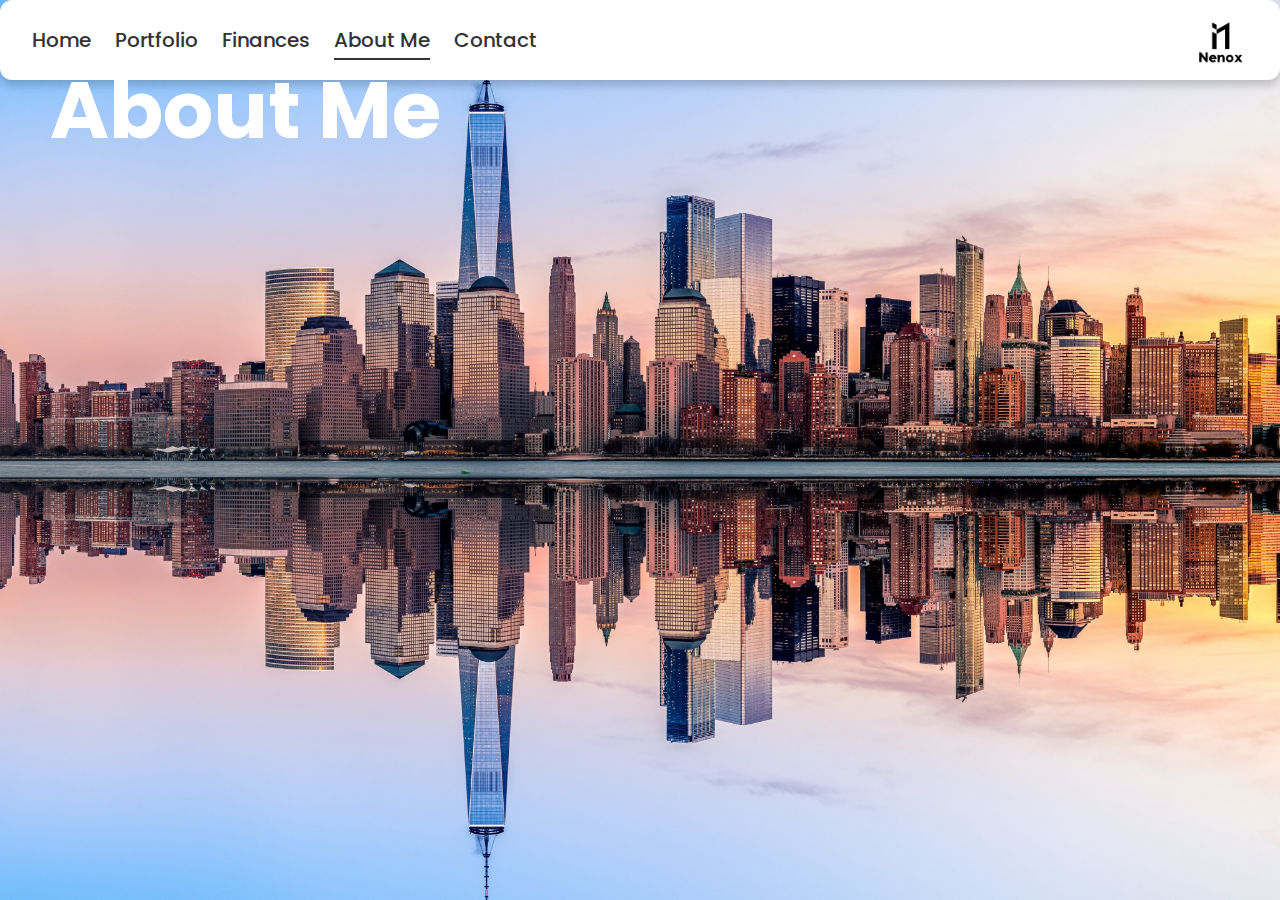
<file: html/aboutme.html>
<!DOCTYPE html>
<html lang="en" dir="ltr">
  <head>
    <meta charset="UTF-8" />
    <link rel="stylesheet" href="../css/main.css" />
    <link rel="icon" type="image/png" href="../source/image/NenoxLogo.png">
  </head>
  <body>
    <header class="header-main">
      <div class="nav-container">
        <ul class="nav-links">
          <li><a href="../html/index.html" class="nav-link ">Home</a></li>
          <li class="center">
            <a href="../html/portfolio.html" class="nav-link">Portfolio</a>
          </li>
          <li class="center">
            <a href="../html/finances.html" class="nav-link ">Finances</a>
          </li>
          <li class="center">
            <a href="../html/aboutme.html" class="nav-link active">About Me</a>
          </li>
          <li class="center">
            <a href="../html/contact.html" class="nav-link">Contact</a>
          </li>
        </ul>
      </div>
      <div class="header-main-logo">
        <img
          src="../source/image/NenoxLogo.png"
          alt="Nenox Logo"
          width="60px"
        />
      </div>
    </header>
    <div class="background">
      <h1 class="centered-heading">About Me</h1>
      </div>
    </div>
  </body>
</html>
</file>
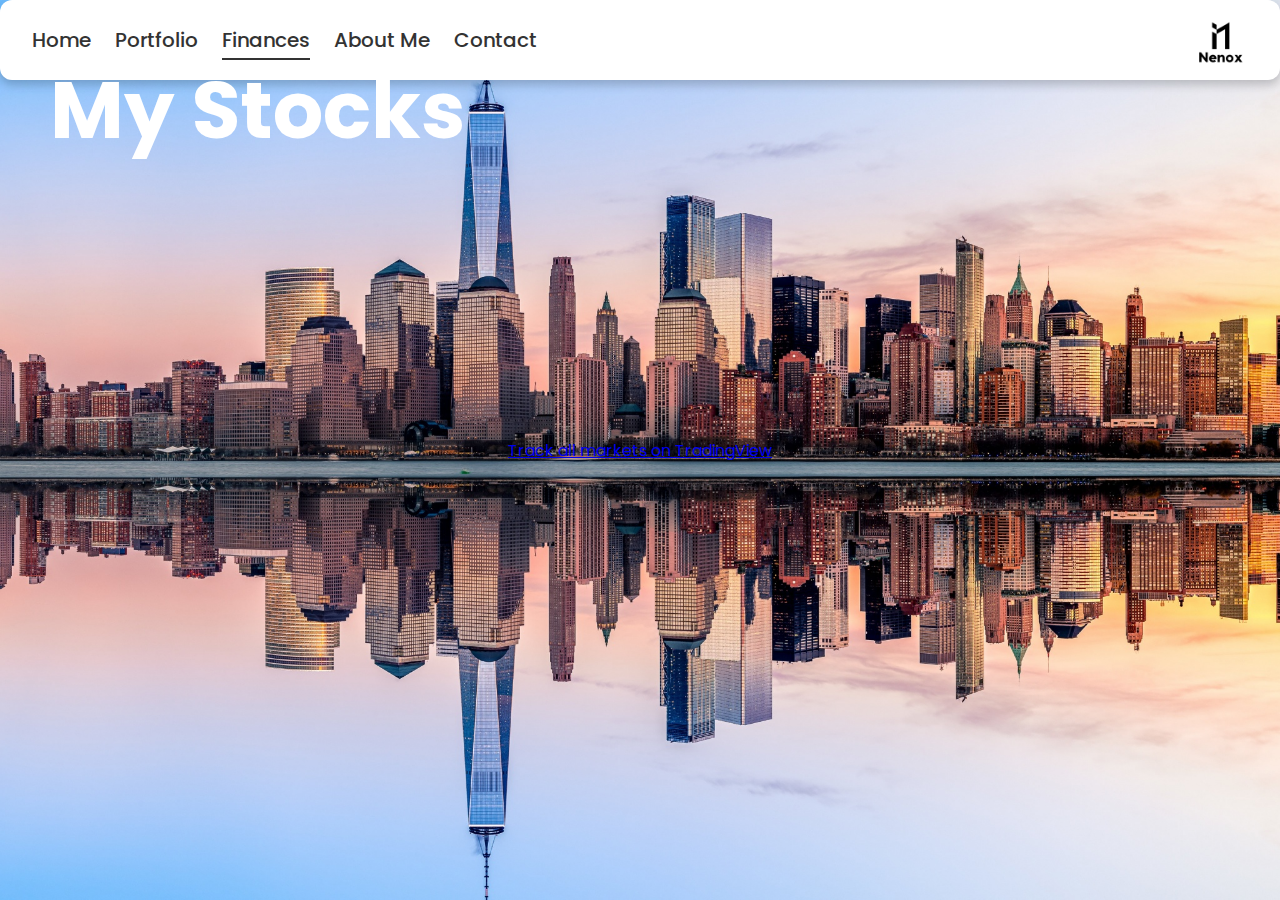
<file: html/finances.html>
<!DOCTYPE html>
<html lang="en" dir="ltr">
  <head>
    <meta charset="UTF-8" />
    <link rel="stylesheet" href="../css/main.css" />
    <link rel="icon" type="image/png" href="../source/image/NenoxLogo.png">
  </head>
  <body>
    <header class="header-main">
      <div class="nav-container">
        <ul class="nav-links">
          <li><a href="../html/index.html" class="nav-link ">Home</a></li>
          <li class="center">
            <a href="../html/portfolio.html" class="nav-link">Portfolio</a>
          </li>
          <li class="center">
            <a href="../html/finances.html" class="nav-link active">Finances</a>
          </li>
          <li class="center">
            <a href="../html/aboutme.html" class="nav-link">About Me</a>
          </li>
          <li class="center">
            <a href="../html/contact.html" class="nav-link">Contact</a>
          </li>
        </ul>
      </div>
      <div class="header-main-logo">
        <img
          src="../source/image/NenoxLogo.png"
          alt="Nenox Logo"
          width="60px"
        />
      </div>
    </header>
    <div class="background">
      <h1 class="centered-heading">My Stocks</h1>
      <!-- TradingView Widget BEGIN -->
<div class="tradingview-widget-container">
  <div class="tradingview-widget-container__widget"></div>
  <div class="tradingview-widget-copyright"><a href="https://www.tradingview.com/" rel="noopener nofollow" target="_blank"><span class="blue-text">Track all markets on TradingView</span></a></div>
  <script type="text/javascript" src="https://s3.tradingview.com/external-embedding/embed-widget-market-overview.js" async>
  {
  "colorTheme": "dark",
  "dateRange": "12M",
  "showChart": true,
  "locale": "en",
  "largeChartUrl": "",
  "isTransparent": false,
  "showSymbolLogo": true,
  "showFloatingTooltip": true,
  "width": "1000",
  "height": "660",
  "plotLineColorGrowing": "rgba(41, 98, 255, 1)",
  "plotLineColorFalling": "rgba(41, 98, 255, 1)",
  "gridLineColor": "rgba(42, 46, 57, 0)",
  "scaleFontColor": "rgba(134, 137, 147, 1)",
  "belowLineFillColorGrowing": "rgba(41, 98, 255, 0.12)",
  "belowLineFillColorFalling": "rgba(41, 98, 255, 0.12)",
  "belowLineFillColorGrowingBottom": "rgba(41, 98, 255, 0)",
  "belowLineFillColorFallingBottom": "rgba(41, 98, 255, 0)",
  "symbolActiveColor": "rgba(255, 0, 0, 0.12)",
  "tabs": [
    {
      "title": "Stocks",
      "symbols": [
        {
          "s": "NYSE:SLG/PI"
        },
        {
          "s": "NASDAQ:TSLA"
        },
        {
          "s": "NASDAQ:NFLX"
        },
        {
          "s": "NYSE:DIS"
        },
        {
          "s": "NASDAQ:PYPL"
        }
      ]
    }
  ]
}
  </script>
</div>
<!-- TradingView Widget END -->
      </div>
    </div>
  </body>
</html>
</file>
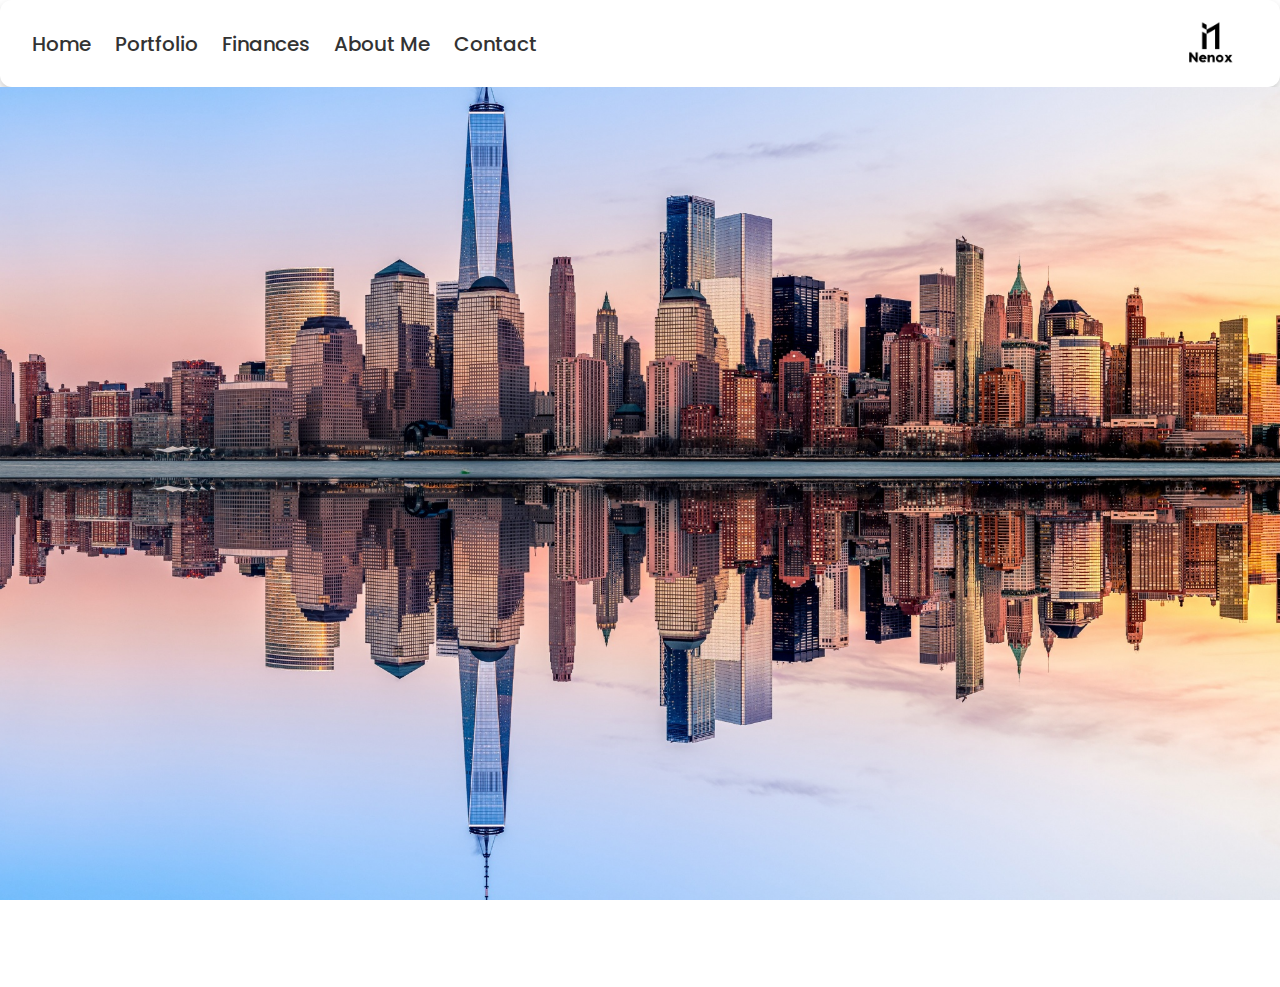
<file: html/portfolio.html>
<!DOCTYPE html>
<html lang="en" dir="ltr">
  <head>
    <meta charset="UTF-8">
    <link rel="stylesheet" href="../css/portfolio.css">
  </head>
  <body>
    <header class="header-main">
      <div class="nav-container">
        <ul class="nav-links">
          <li><a href="../html/index.html">Home</a></li>
          <li class="center"><a href="../html/portfolio.html">Portfolio</a></li>
          <li class="center"><a href="../html/finances.html">Finances</a></li>
          <li class="center"><a href="../html/aboutme.html">About Me</a></li>
          <li class="center"><a href="../html/contact.html">Contact</a></li>
        </ul>
      </div>
      <div class="header-main-logo">
        <img src="../source/image/NenoxLogo.png" alt="Nenox Logo" width="60px">
      </div>
    </header>

    <div class="background">
    </div>
  </body>
</html>
</file>
<file: css/main.css>
@import url('https://fonts.googleapis.com/css2?family=Poppins:wght@300;400;500;600;700&display=swap');
* {
  margin: 0;
  padding: 0;
  box-sizing: border-box;
  font-family: 'Poppins', sans-serif;
}

.header-main {
  position: absolute;
  top: 0;
  left: 0;
  right: 0;
  display: flex;
  justify-content: space-between;
  align-items: center;
  background-color: #fff;
  padding: 10px 20px;
  box-shadow: 0 5px 10px rgba(0, 0, 0, 0.2);
  border-radius: 12px;
  height: 80px;
}

.nav-container {
  display: flex;
  align-items: center;
}

.header-main-logo {
  display: flex;
}

.header-main-logo img {
  margin-right: 10px;
  max-height: 60px;
  z-index: 10;
}

.login-button {
  position: relative;
  text-decoration: none;
  color: #333;
  font-weight: 500;
  padding: 6px 10px;
  background-color: #f5f4f1;
  border-radius: 5px;
  transition: background-color 0.3s ease;
  margin-right: 10px;
}

.login-button:hover {
  background-color: #333;
  color: #fff;
}
.form-popup {
  position: fixed; /* Sie sollten es in den meisten Fällen auf 'fixed' setzen, um sicherzustellen, dass es immer sichtbar ist */
  top: 80%; /* Vertikal in der Mitte des Bildschirms */
  left: 50%; /* Horizontal in der Mitte des Bildschirms */
  transform: translate(-50%, -50%); /* Zentriert das Popup */
  border: 3px solid #f1f1f1;
  z-index: 999; /* Stellt sicher, dass es im Vordergrund angezeigt wird (erhöhter Wert) */
  max-width: 80%; /* Maximale Breite des Popups */
  background-color: white;
  display: none;
}

.form-container {
  padding: 10px;
}

.form-container input[type="text"],
.form-container input[type="password"] {
  width: 100%;
  padding: 15px;
  margin: 5px 0 22px 0;
  border: none;
  background: #f1f1f1;
}

.form-container input[type="text"]:focus,
.form-container input[type="password"]:focus {
  background-color: #ddd;
  outline: none;
}

.form-container .btn {
  background-color: #04AA6D;
  color: white;
  padding: 16px 20px;
  border: none;
  cursor: pointer;
  width: 100%;
  margin-bottom: 10px;
  opacity: 0.8;
}

.form-container .cancel {
  background-color: red;
}

.form-container .btn:hover,
.login-button:hover {
  opacity: 1;
}

.background {
  display: flex;
  flex-direction: column;
  align-items: center;
  justify-content: center;
  background-image: url('../source/image/BackgroundNYC03.jpg');
  background-size: cover;
  background-position: center;
  background-attachment: fixed;
  width: 100vw;
  height: 100vh;
  overflow: hidden;
  z-index: 5; /* Stellen Sie sicher, dass es im Hintergrund bleibt (niedriger Wert) */
}

.centered-heading {
  display: flex;
  text-align: center;
  position: fixed;
  top: 50px;
  left: 50px;
  z-index: 2; /* Stellen Sie sicher, dass es im Hintergrund bleibt (niedriger Wert) */
  font-size: 80px;
  color: #fff;
}

.tile-container {
  display: flex;
  justify-content: space-between;
  margin-top: 100px;
}

.tile {
  display: flex;
  flex: 0 0 calc(33.333% - 20px);
  background-color: #f5f4f1;
  padding: 20px;
  margin-right: 40px;
  box-shadow: 0 0 10px rgba(0, 0, 0, 0.2);
  border-radius: 10px;
  text-align: center;
  width: 400px;
  height: 300px;
  font-size: 30px;

}

.nav-links {
  display: flex;
  align-items: center;
  list-style: none;
}

.nav-links li {
  margin: 0 12px;
}

.nav-links li a {
  position: relative;
  color: #333;
  font-size: 20px;
  font-weight: 500;
  padding: 6px 0;
  text-decoration: none;
}

.nav-link {
  position: relative;
  text-decoration: none;
  color: #333;
}

.nav-link:before {
  content: "";
  position: absolute;
  width: 100%;
  height: 2px;
  background-color: #333;
  bottom: 0;
  left: 0;
  transform: scaleX(0);
  transform-origin: right;
  transition: transform 0.3s ease;
}

.nav-link:hover:before, .nav-link.active:before {
  transform: scaleX(1);
}
</file>
<file: css/portfolio.css>
@import url('https://fonts.googleapis.com/css2?family=Poppins:wght@300;400;500;600;700&display=swap');
* {
  margin: 0;
  padding: 0;
  box-sizing: border-box;
  font-family: 'Poppins', sans-serif;
}

.header-main {
  display: flex;
  justify-content: space-between;
  align-items: center;
  background-color: #fff;
  padding: 10px 20px;
  box-shadow: 0 5px 10px rgba(0, 0, 0, 0.2);
  border-radius: 12px;
}

.nav-container {
  display: flex;
  align-items: center;
}

.header-main-logo {
  margin-right: 20px;
  width: 60px;
}

.background {
  background-image: url('../source/image/BackgroundNYC03.jpg');
  background-size: cover;
  background-position: center;
  background-attachment: fixed; /* Optional: To fix the background while scrolling */
  width: 100vw;
  height: 100vh; /* Set the height to the viewport height */
  overflow: hidden;

}
.nav-links {
  display: flex;
  align-items: center;
  list-style: none;
}

.nav-links li {
  margin: 0 12px;
}

.nav-links li a {
  position: relative;
  color: #333;
  font-size: 20px;
  font-weight: 500;
  padding: 6px 0;
  text-decoration: none;
}

.nav-links li a:before {
  content: '';
  position: absolute;
  bottom: 0;
  left: 0;
  height: 3px;
  width: 0%;
  background: #333;
  border-radius: 12px;
  transition: all 0.4s ease;
}

.nav-links li a:hover:before {
  width: 100%;
}

.nav-links li.center a:before {
  left: 50%;
  transform: translateX(-50%);
}

.nav-links li.upward a:before {
  width: 100%;
  bottom: -5px;
  opacity: 0;
}

.nav-links li.upward a:hover:before {
  bottom: 0px;
  opacity: 1;
}

.nav-links li.forward a:before {
  width: 100%;
  transform: scaleX(0);
  transform-origin: right;
  transition: transform 0.4s ease;
}

.nav-links li.forward a:hover:before {
  transform: scaleX(1);
  transform-origin: left;
}
</file>
